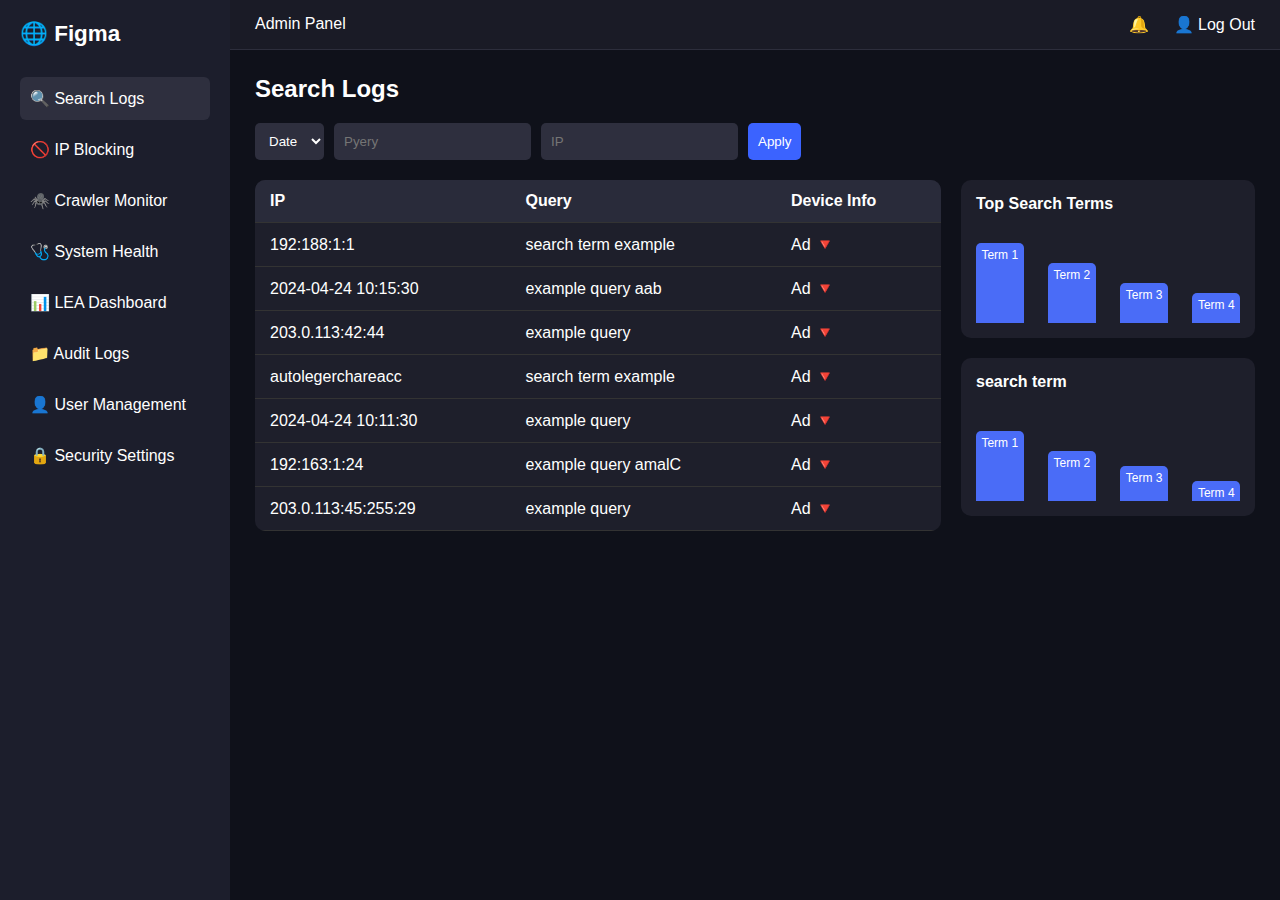
<file: Frontend/Admin Panel/index.html>
<!DOCTYPE html>
<html lang="en">
<head>
  <meta charset="UTF-8" />
  <meta name="viewport" content="width=device-width, initial-scale=1.0" />
  <title>Admin Panel</title>
  <link rel="stylesheet" href="style.css" />
</head>
<body>
  <div class="admin-panel">
    <aside class="sidebar">
      <div class="logo">🌐 Figma</div>
      <nav>
        <ul>
          <li class="active">🔍 Search Logs</li>
          <li>🚫 IP Blocking</li>
          <li>🕷️ Crawler Monitor</li>
          <li>🩺 System Health</li>
          <li>📊 LEA Dashboard</li>
          <li>📁 Audit Logs</li>
          <li>👤 User Management</li>
          <li>🔒 Security Settings</li>
        </ul>
      </nav>
    </aside>

    <main class="main-content">
      <header class="top-bar">
        <span class="title">Admin Panel</span>
        <div class="actions">
          <span>🔔</span>
          <span>👤 Log Out</span>
        </div>
      </header>

      <section class="content">
        <h2>Search Logs</h2>
        <div class="filters">
          <select>
            <option>Date</option>
          </select>
          <input type="text" placeholder="Pyery" />
          <input type="text" placeholder="IP" />
          <button>Apply</button>
        </div>

        <div class="table-section">
          <table>
            <thead>
              <tr>
                <th>IP</th>
                <th>Query</th>
                <th>Device Info</th>
              </tr>
            </thead>
            <tbody>
              <tr>
                <td>192:188:1:1</td>
                <td>search term example</td>
                <td>Ad 🔻</td>
              </tr>
              <tr>
                <td>2024-04-24 10:15:30</td>
                <td>example query aab</td>
                <td>Ad 🔻</td>
              </tr>
              <tr>
                <td>203.0.113:42:44</td>
                <td>example query</td>
                <td>Ad 🔻</td>
              </tr>
              <tr>
                <td>autolegerchareacc</td>
                <td>search term example</td>
                <td>Ad 🔻</td>
              </tr>
              <tr>
                <td>2024-04-24 10:11:30</td>
                <td>example query</td>
                <td>Ad 🔻</td>
              </tr>
              <tr>
                <td>192:163:1:24</td>
                <td>example query amalC</td>
                <td>Ad 🔻</td>
              </tr>
              <tr>
                <td>203.0.113:45:255:29</td>
                <td>example query</td>
                <td>Ad 🔻</td>
              </tr>
            </tbody>
          </table>

          <div class="charts">
            <div class="chart-box">
              <h4>Top Search Terms</h4>
              <div class="bar-chart">
                <div style="height: 80%;">Term 1</div>
                <div style="height: 60%;">Term 2</div>
                <div style="height: 40%;">Term 3</div>
                <div style="height: 30%;">Term 4</div>
              </div>
            </div>

            <div class="chart-box">
              <h4>search term</h4>
              <div class="bar-chart">
                <div style="height: 70%;">Term 1</div>
                <div style="height: 50%;">Term 2</div>
                <div style="height: 35%;">Term 3</div>
                <div style="height: 20%;">Term 4</div>
              </div>
            </div>
          </div>
        </div>
      </section>
    </main>
  </div>
</body>
</html>
</file>
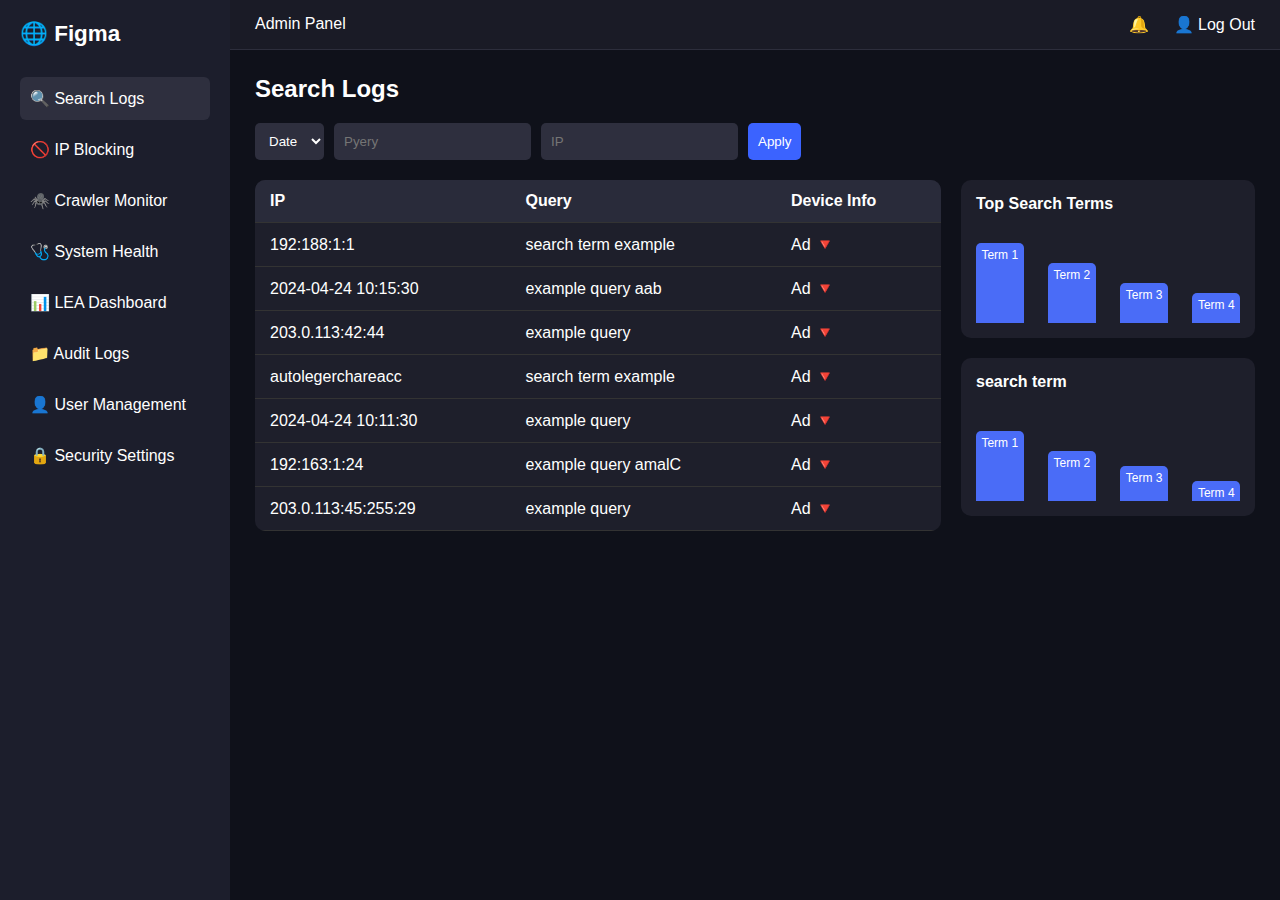
<file: figma/Admin Panel Figma/frontened/index.html>
<!DOCTYPE html>
<html lang="en">
<head>
  <meta charset="UTF-8" />
  <meta name="viewport" content="width=device-width, initial-scale=1.0" />
  <title>Admin Panel</title>
  <link rel="stylesheet" href="style.css" />
</head>
<body>
  <div class="admin-panel">
    <aside class="sidebar">
      <div class="logo">🌐 Figma</div>
      <nav>
        <ul>
          <li class="active">🔍 Search Logs</li>
          <li>🚫 IP Blocking</li>
          <li>🕷️ Crawler Monitor</li>
          <li>🩺 System Health</li>
          <li>📊 LEA Dashboard</li>
          <li>📁 Audit Logs</li>
          <li>👤 User Management</li>
          <li>🔒 Security Settings</li>
        </ul>
      </nav>
    </aside>

    <main class="main-content">
      <header class="top-bar">
        <span class="title">Admin Panel</span>
        <div class="actions">
          <span>🔔</span>
          <span>👤 Log Out</span>
        </div>
      </header>

      <section class="content">
        <h2>Search Logs</h2>
        <div class="filters">
          <select>
            <option>Date</option>
          </select>
          <input type="text" placeholder="Pyery" />
          <input type="text" placeholder="IP" />
          <button>Apply</button>
        </div>

        <div class="table-section">
          <table>
            <thead>
              <tr>
                <th>IP</th>
                <th>Query</th>
                <th>Device Info</th>
              </tr>
            </thead>
            <tbody>
              <tr>
                <td>192:188:1:1</td>
                <td>search term example</td>
                <td>Ad 🔻</td>
              </tr>
              <tr>
                <td>2024-04-24 10:15:30</td>
                <td>example query aab</td>
                <td>Ad 🔻</td>
              </tr>
              <tr>
                <td>203.0.113:42:44</td>
                <td>example query</td>
                <td>Ad 🔻</td>
              </tr>
              <tr>
                <td>autolegerchareacc</td>
                <td>search term example</td>
                <td>Ad 🔻</td>
              </tr>
              <tr>
                <td>2024-04-24 10:11:30</td>
                <td>example query</td>
                <td>Ad 🔻</td>
              </tr>
              <tr>
                <td>192:163:1:24</td>
                <td>example query amalC</td>
                <td>Ad 🔻</td>
              </tr>
              <tr>
                <td>203.0.113:45:255:29</td>
                <td>example query</td>
                <td>Ad 🔻</td>
              </tr>
            </tbody>
          </table>

          <div class="charts">
            <div class="chart-box">
              <h4>Top Search Terms</h4>
              <div class="bar-chart">
                <div style="height: 80%;">Term 1</div>
                <div style="height: 60%;">Term 2</div>
                <div style="height: 40%;">Term 3</div>
                <div style="height: 30%;">Term 4</div>
              </div>
            </div>

            <div class="chart-box">
              <h4>search term</h4>
              <div class="bar-chart">
                <div style="height: 70%;">Term 1</div>
                <div style="height: 50%;">Term 2</div>
                <div style="height: 35%;">Term 3</div>
                <div style="height: 20%;">Term 4</div>
              </div>
            </div>
          </div>
        </div>
      </section>
    </main>
  </div>
</body>
</html>
</file>
<file: Frontend/Admin Panel/style.css>
* {
  margin: 0;
  padding: 0;
  box-sizing: border-box;
  font-family: 'Segoe UI', sans-serif;
}

body {
  background: #0f111a;
  color: white;
}

.admin-panel {
  display: flex;
  height: 100vh;
}

.sidebar {
  width: 230px;
  background: #1c1e2c;
  padding: 20px;
}

.logo {
  font-size: 1.4rem;
  font-weight: bold;
  margin-bottom: 30px;
}

.sidebar ul {
  list-style: none;
}

.sidebar li {
  padding: 12px 10px;
  margin-bottom: 8px;
  cursor: pointer;
  border-radius: 6px;
}

.sidebar li.active,
.sidebar li:hover {
  background: #2e2f3e;
}

.main-content {
  flex: 1;
  display: flex;
  flex-direction: column;
}

.top-bar {
  display: flex;
  justify-content: space-between;
  padding: 15px 25px;
  background: #1a1b26;
  border-bottom: 1px solid #2d2e3c;
}

.top-bar .actions span {
  margin-left: 20px;
  cursor: pointer;
}

.content {
  padding: 25px;
}

.filters {
  display: flex;
  gap: 10px;
  margin: 20px 0;
}

.filters select,
.filters input,
.filters button {
  padding: 10px;
  background: #2e2f3e;
  border: none;
  color: white;
  border-radius: 5px;
}

.filters button {
  background: #3b63ff;
  cursor: pointer;
}

.table-section {
  display: flex;
  gap: 20px;
}

table {
  width: 70%;
  border-collapse: collapse;
  background: #1e1f2b;
  border-radius: 10px;
  overflow: hidden;
}

th,
td {
  padding: 12px 15px;
  text-align: left;
  border-bottom: 1px solid #333;
}

th {
  background: #292b3a;
}

.charts {
  display: flex;
  flex-direction: column;
  gap: 20px;
  width: 30%;
}

.chart-box {
  background: #1e1f2b;
  padding: 15px;
  border-radius: 10px;
}

.bar-chart {
  display: flex;
  justify-content: space-between;
  align-items: flex-end;
  height: 100px;
  margin-top: 10px;
}

.bar-chart div {
  width: 18%;
  background: #4a6cf7;
  text-align: center;
  font-size: 12px;
  padding-top: 5px;
  border-radius: 5px 5px 0 0;
}
</file>
<file: figma/Admin Panel Figma/frontened/style.css>
* {
  margin: 0;
  padding: 0;
  box-sizing: border-box;
  font-family: 'Segoe UI', sans-serif;
}

body {
  background: #0f111a;
  color: white;
}

.admin-panel {
  display: flex;
  height: 100vh;
}

.sidebar {
  width: 230px;
  background: #1c1e2c;
  padding: 20px;
}

.logo {
  font-size: 1.4rem;
  font-weight: bold;
  margin-bottom: 30px;
}

.sidebar ul {
  list-style: none;
}

.sidebar li {
  padding: 12px 10px;
  margin-bottom: 8px;
  cursor: pointer;
  border-radius: 6px;
}

.sidebar li.active,
.sidebar li:hover {
  background: #2e2f3e;
}

.main-content {
  flex: 1;
  display: flex;
  flex-direction: column;
}

.top-bar {
  display: flex;
  justify-content: space-between;
  padding: 15px 25px;
  background: #1a1b26;
  border-bottom: 1px solid #2d2e3c;
}

.top-bar .actions span {
  margin-left: 20px;
  cursor: pointer;
}

.content {
  padding: 25px;
}

.filters {
  display: flex;
  gap: 10px;
  margin: 20px 0;
}

.filters select,
.filters input,
.filters button {
  padding: 10px;
  background: #2e2f3e;
  border: none;
  color: white;
  border-radius: 5px;
}

.filters button {
  background: #3b63ff;
  cursor: pointer;
}

.table-section {
  display: flex;
  gap: 20px;
}

table {
  width: 70%;
  border-collapse: collapse;
  background: #1e1f2b;
  border-radius: 10px;
  overflow: hidden;
}

th,
td {
  padding: 12px 15px;
  text-align: left;
  border-bottom: 1px solid #333;
}

th {
  background: #292b3a;
}

.charts {
  display: flex;
  flex-direction: column;
  gap: 20px;
  width: 30%;
}

.chart-box {
  background: #1e1f2b;
  padding: 15px;
  border-radius: 10px;
}

.bar-chart {
  display: flex;
  justify-content: space-between;
  align-items: flex-end;
  height: 100px;
  margin-top: 10px;
}

.bar-chart div {
  width: 18%;
  background: #4a6cf7;
  text-align: center;
  font-size: 12px;
  padding-top: 5px;
  border-radius: 5px 5px 0 0;
}
</file>
